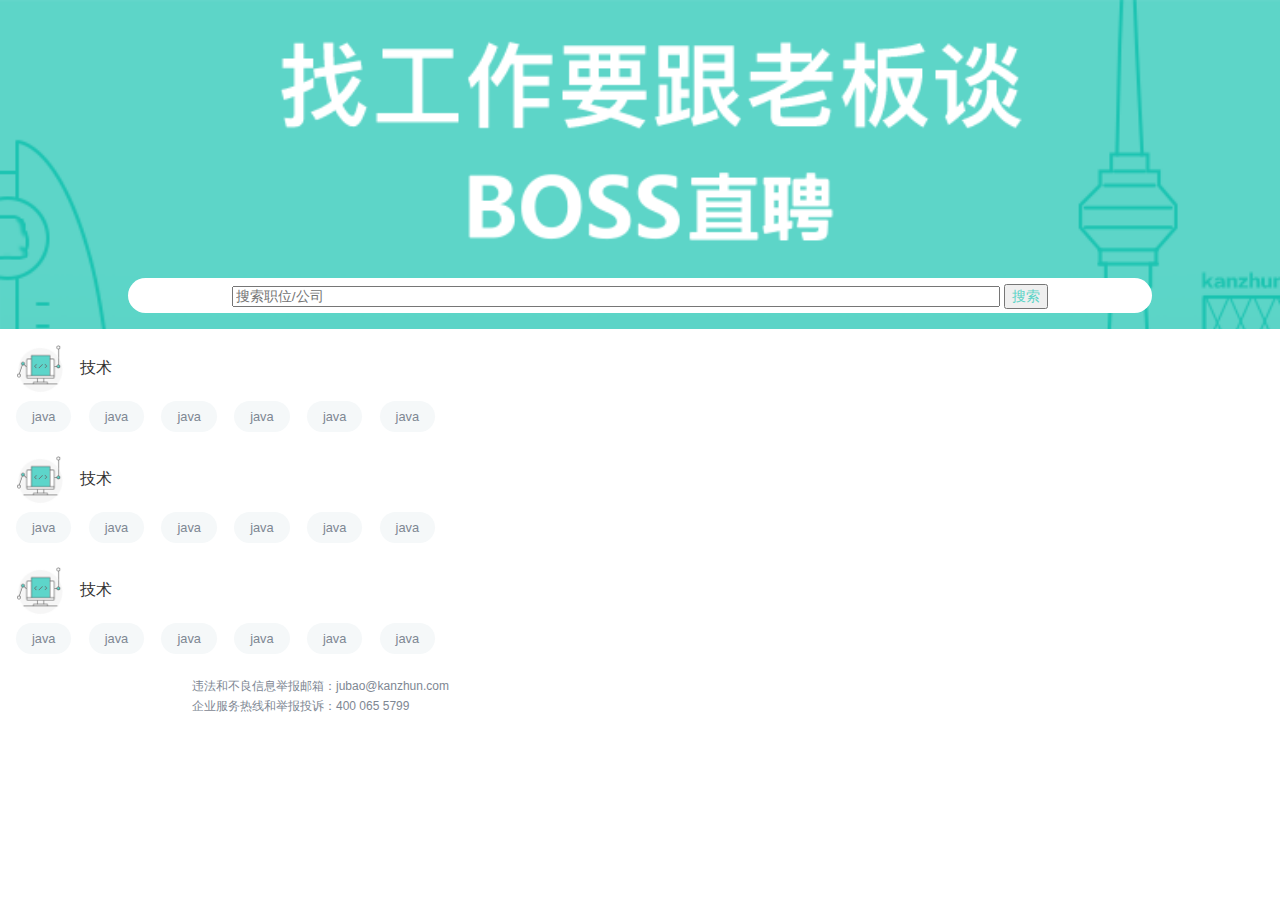
<file: index.html>
<!DOCTYPE html>
<html lang="en">
<head>
    <meta charset="UTF-8">
    <meta name="viewport" content="width=device-width, initial-scale=1.0">
    <meta http-equiv="X-UA-Compatible" content="ie=edge">
    <link rel="shortcut icon" type="image/x-icon" href="https://static.zhipin.com/zhipin-geek/v117/h5/wap/images/favicon.png" />
    <title>Boss招聘</title>
    <link rel="stylesheet" href="style/main.css">

</head>
<body>
    <div class="container">
            <div class="home-header">
                <img src="./images/home-search-text.png" alt="">
                <form action="">
                    <input type="text" placeholder="搜索职位/公司">
                    <button>搜索</button>

                </form>
            </div>

            <div class="home-categories">
                <dl>

                    <dt> <img src="./images/technology.png" alt="">
                        <div>技术</div>
                    </dt>

                    <dd>

                        <a href="" class="tag">java</a>
                        <a href="" class="tag">java</a>
                        <a href="" class="tag">java</a>
                        <a href="" class="tag">java</a>
                        <a href="" class="tag">java</a>
                        <a href="" class="tag">java</a>
                    </dd>


                </dl>

                <dl>

                    <dt> <img src="./images/technology.png" alt="">
                        <div>技术</div>
                    </dt>

                    <dd>

                        <a href="" class="tag">java</a>
                        <a href="" class="tag">java</a>
                        <a href="" class="tag">java</a>
                        <a href="" class="tag">java</a>
                        <a href="" class="tag">java</a>
                        <a href="" class="tag">java</a>
                    </dd>


                </dl>

                <dl>

                    <dt> <img src="./images/technology.png" alt="">
                        <div>技术</div>
                    </dt>

                    <dd>

                        <a href="" class="tag">java</a>
                        <a href="" class="tag">java</a>
                        <a href="" class="tag">java</a>
                        <a href="" class="tag">java</a>
                        <a href="" class="tag">java</a>
                        <a href="" class="tag">java</a>
                    </dd>


                </dl>


            </div>

            <div class="home-footer">

                <p>违法和不良信息举报邮箱：jubao@kanzhun.com</p>
                <p>企业服务热线和举报投诉：400 065 5799</p>
            </div>

    </div>
    
</body>
</html>
</file>
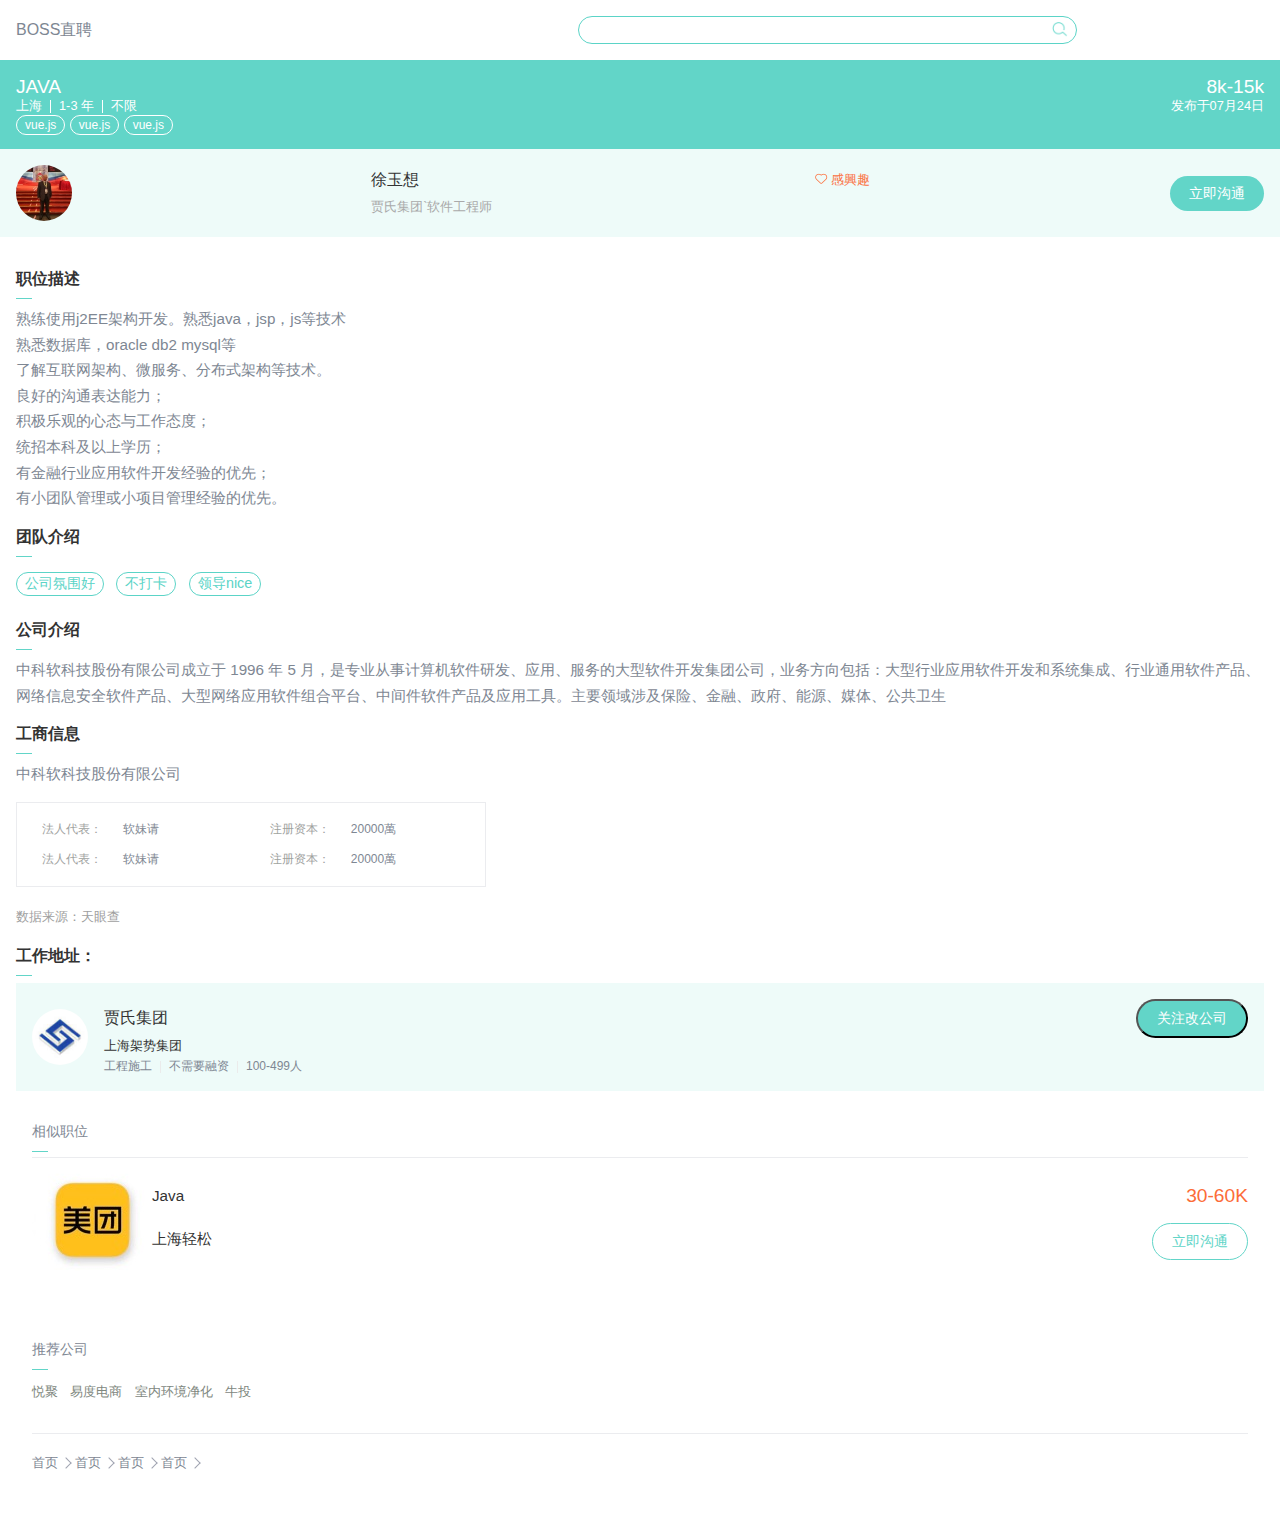
<file: detail.html>
<!DOCTYPE html>
<html lang="en">
<head>
    <meta charset="UTF-8">
    <meta name="viewport" content="width=device-width, initial-scale=1.0">
    <meta http-equiv="X-UA-Compatible" content="ie=edge">
    <title>【Java招聘】_中科软招聘-BOSS直聘</title>
    <link rel="stylesheet" href="./style/main.css">

</head>
<body>
    <div class="container">

        <div class="top-bar flex padded">
            <span class="title">BOSS直聘</span>
            <form action="" class="flex">
                    <input type="text">
                    <button type="button" class="search-icon"></button>
            </form>


        </div>


        <div class="job-info padded">

            <div class="title flex">
                    <span>JAVA</span>
                    <span class="salary">8k-15k</span>

            </div>

            <div class="props flex">
                <div class="items flex">
                    上海 <i></i> 1-3 年 <i></i> 不限
                </div>
                <div>
                    发布于07月24日
                </div>


            </div>

            <div class="tags">

                <span>vue.js</span>
                <span>vue.js</span>
                <span>vue.js</span>

            </div>
        </div>

        <div class="user-info flex  padded">

            <img src="./images/avator.jpg" alt="">

            <div class="info">
                    <div class="name flex">
                            <span>徐玉想</span>
                            <span class="like">
                                <img src="./images/link-like.png" alt="">
                                感興趣
                            </span>

                    </div>

                    <div class="desc">贾氏集团`软件工程师</div>

            </div>

            <button class="btn">立即沟通</button>



        </div>

        <div class="job-detail padded">


            <h3>职位描述</h3>
            <div class="text">
                熟练使用j2EE架构开发。熟悉java，jsp，js等技术<br>熟悉数据库，oracle db2 mysql等<br>了解互联网架构、微服务、分布式架构等技术。<br>良好的沟通表达能力；<br>积极乐观的心态与工作态度；<br>统招本科及以上学历；<br>有金融行业应用软件开发经验的优先；<br>有小团队管理或小项目管理经验的优先。

            </div>
            <h3>团队介绍</h3>

            <div class="tags">
                <span>公司氛围好</span>
                <span>不打卡</span>
                <span>领导nice</span>
            </div>
            <h3>公司介绍</h3>
            <div class="text">

                中科软科技股份有限公司成立于 1996 年 5 月，是专业从事计算机软件研发、应用、服务的大型软件开发集团公司，业务方向包括：大型行业应用软件开发和系统集成、行业通用软件产品、网络信息安全软件产品、大型网络应用软件组合平台、中间件软件产品及应用工具。主要领域涉及保险、金融、政府、能源、媒体、公共卫生
            </div>
            <h3>工商信息</h3>
            <div class="text">

               <p>中科软科技股份有限公司</p> 
                <table>
                    <tr>
                        <th >法人代表：</th>
                        <td>软妹请</td>
                        <th>注册资本：</th>
                        <td>20000萬</td>
                    </tr>
                    <tr>
                        <th>法人代表：</td>
                        <td>软妹请</td>
                        <th>注册资本：</th>
                        <td>20000萬</td>
                    </tr>


                </table>

                <p class="grey"><small>数据来源：天眼查</small></p>
            </div>


            <h3>工作地址：</h3>
            <div class="map">


            </div>

            <div class="conpany-info flex padded">

                <img src="./images/compant-logo.jpg" alt="">
                <div class="info">
                    <div class="name flex">
                        <span>贾氏集团</span>
                        <button class="btn">关注改公司</button>


                        
                    </div>
                    <div class="desc">上海架势集团</div>
                    <div class="tagss flex">
                        <span>工程施工</span>  <i></i>
                       <span>不需要融资</span>  <i></i>
                        <span>100-499人</span> 
                     </div>
                </div>
            </div>

            <div class="related-jobs  padded">
                    <h3>相似职位</h3>
                    <ul class="job-list">
                        <li>
                            <a class="flex job-item" href="" >
                                <img src="./images/49894bda07bbeb4c80ba74437260e266cb57c2e88ea1798160f83900009d5ae5.jpg" alt="">
                                <div class="text">
                                    <div class="title flex">
                                        Java
                                        <span class="salary">30-60K </span>
            
                                    </div>
            
                                    <div class="flex">
                                        <div class="conpany">
                                            上海轻松
                                        </div>
                                        <button type="button" class="btn">立即沟通</button>
                                    </div>
                                    
                                </div>
                            </a>
                        </li>
                     </ul>

            </div>


            <div class="related-companies padded">

                <h3>推荐公司</h3>
                <div class="tags">
                    <a>悦聚</a>
                    <a>易度电商</a>
                    <a>室内环境净化</a>
                    <a>牛投</a>
                </div>


            </div>


            <div class="job-footer bredcrumb-nav ">

                <a href="">首页</a> <i></i>
                <a href="">首页</a> <i></i>
                <a href="">首页</a> <i></i>
                <a href="">首页</a> <i></i>
            </div>

        </div>






    </div>
    
</body>

</html>
</file>
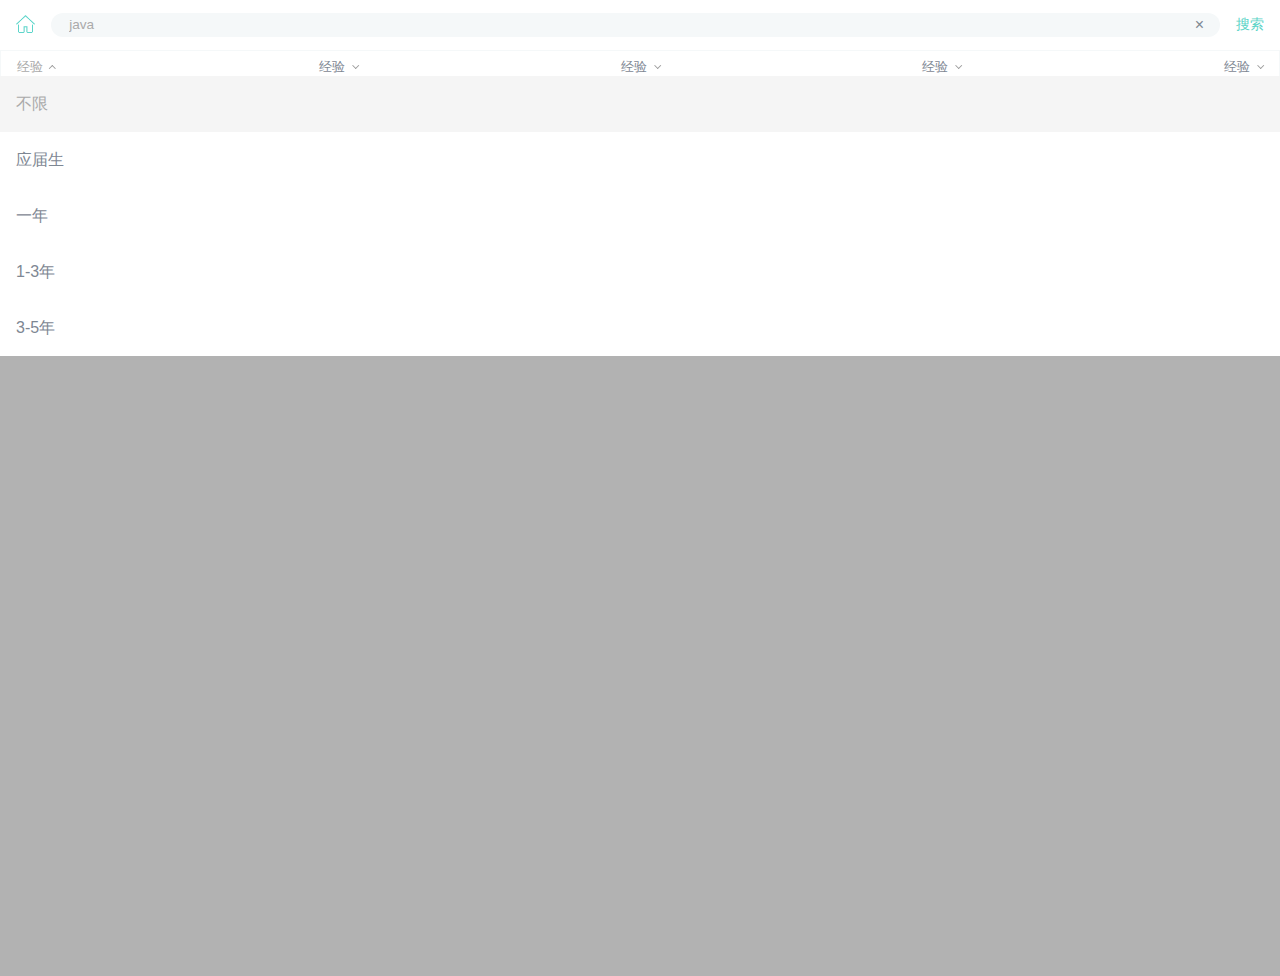
<file: list.html>
<!DOCTYPE html>
<html lang="en">
<head>
    <meta charset="UTF-8">
    <meta name="viewport" content="width=device-width, initial-scale=1.0">
    <meta http-equiv="X-UA-Compatible" content="ie=edge">
    <title>boss直聘列表页</title>
    <link rel="stylesheet" href="./style/main.css">
</head>
<body>

    <div class="container">
        <div class="list-header flex">
                

                <form  class="flex" action="">
                        <img src="./images/icon-home.png" alt="">
                        <div class="inner flex">
                                <input value="java" type="text">
                                <!-- X号 -->
                                <span>&times;</span>
                             
                        </div>

                        <button>搜索</button>


                </form>

        </div>


        <!-- <!过滤器 -->

        <div class="filter flex">



            <dl class="active">

                <dt>经验</dt>
                <dd>

                    <ul>
                        <li class="active">不限</li>
                        <li>应届生</li>
                        <li>一年</li>
                        <li>1-3年</li>
                        <li>3-5年</li>

                    </ul>
                </dd>
            </dl>


            <dl>

                <dt>经验</dt>
                <dd>

                    <ul>
                        <li>不限</li>
                        <li>应届生</li>
                        <li>一年</li>
                        <li>1-3年</li>
                        <li>3-5年</li>

                    </ul>
                </dd>
            </dl>

            <dl>

                <dt>经验</dt>
                <dd>

                    <ul>
                        <li>不限</li>
                        <li>应届生</li>
                        <li>一年</li>
                        <li>1-3年</li>
                        <li>3-5年</li>

                    </ul>
                </dd>
            </dl>


            <dl>

                <dt>经验</dt>
                <dd>

                    <ul>
                        <li>不限</li>
                        <li>应届生</li>
                        <li>一年</li>
                        <li>1-3年</li>
                        <li>3-5年</li>

                    </ul>
                </dd>
            </dl>

            <dl>

                <dt>经验</dt>
                <dd>

                    <ul>
                        <li>不限</li>
                        <li>应届生</li>
                        <li>一年</li>
                        <li>1-3年</li>
                        <li>3-5年</li>

                    </ul>
                </dd>
            </dl>
        </div>



        <ul class="job-list">
            <li>
                <a  class="flex" href="" >
                    <img src="./images/49894bda07bbeb4c80ba74437260e266cb57c2e88ea1798160f83900009d5ae5.jpg" alt="">
                    <div class="text">
                        <div class="title">
                            Java
                            <span class="salary">30-60K </span>

                        </div>

                        <div class="company">美团网</div>
                        <div class="props">
                             <span>上海</span>   
                             <span>一年以内</span>   
                             <span>大专</span>   

                        </div>
                    </div>
                </a>
            </li>

         



        </ul>

    </div>
    
</body>
</html>
</file>
<file: style/main.css>
body{
    margin: 0;
    font-family: Arial, Helvetica,'Microsoft Yahei', sans-serif;
    color: #7e8793;
    -webkit-font-smothing:antialiased;

    
}

.grey{
    color: #9f9f9f;
}

.btn{
    font-size: 0.9rem;
    border-radius: 2rem;
    padding: 0.5rem 1.2rem;
    color: #fff;
}


/* 元素有panding的话不用把自己撑大 而是往内部挤压 */
*{
    box-sizing: border-box;

}


.flex{
    display: flex;
    /* 水平分散对齐 */
    justify-content: space-between;

    /* 垂直居中对齐 */
    align-items: center;

}

.padded{
    padding: 1rem;
}

/* home */

.home-header {
     background: url("../images/home-bg.png")  no-repeat;
     background-size: 100% auto;
     text-align: center;
     padding-bottom: 1rem;

}
.home-header > img{
    width: 65%;
    margin: 2rem;
    
}

form {
    background: white;
    width: 80%;
    margin: 0 auto;
    line-height: 2.2rem;
    border-radius: 2.2rem;
    
}
input {
    width: 75%;
    color: #aaa;
    /* 去框 */
    outline: none;
    font-size: 0.85rem;
}

.home-header form button{
    font-size: 0.9rem;
    color: #5bd4c7;
    font-weight: lighter;
}



.home-categories {
    padding: 0 1rem;
}


.home-categories  dt {
    display: flex;
    align-items: center;
    color: #333;
}
.home-categories  dt img{
    height: 3rem;
    margin-right: 1rem;
}

.home-categories  dd{
    margin: 0;
    margin: 0 -0.4rem;
}

.home-categories  dd .tag {
    /* 背景色 */
    background:#f5f8f9 ;
    /* 前景色 */
    color: #7e8793;
    padding: 0.5rem 1rem;
    display: inline-block;
    border-radius: 2rem;
    /* a标签去除 */
    text-decoration: none;
    margin: 0.5rem 0.4rem;
    font-size: 0.8rem;

}


.home-footer{
    width: 70%;
    margin: 0 auto;
    font-size: 0.75rem;
}

.home-footer p {
    margin: 0.2rem 0;
}







/* list-page */



.list-header{
    padding: 0.8rem 1rem;
}

.list-header img{
    height: 1.2rem;
}

.list-header form{
    width: 100%;
}


.list-header form .inner input{
    width: 80%;
    background: transparent;
    border: none;

}

.list-header form .inner{
    width: 100%;
    background: #f5f8f9;
    margin: 0 1rem;
    line-height: 1.5rem;
    border-radius: 2rem;
    padding: 0 1rem;
    color: #7e8793;
   

}

.list-header form button{
    border: none;
    background: none;
    font-size: 0.9rem;
    color: #5bd4c7;
    /* 不要被压缩 */
    flex-shrink: 0 ;
    padding: 0;
}

.filter{
    padding:  0.5rem 1rem;
    border: 1px solid #f5f8f9;

}

.filter dd{
    display: none;
}

.filter dt{
    font-size: 0.8rem;
}

.filter dl, .filter dd{
    margin: 0;
}
.filter .active  dd{
    display: block;
    background: rgba(0, 0, 0, 0.3);
    width: 100%;
    height: 100vh;
    position: absolute;
    top: 94;
    left: 0;



    
}

.filter .active  dd ul {
    margin: 0;
    padding: 0;

    background: #fff;
}

.filter .active  dd li{
    line-height: 3.5rem;

    text-indent: 1rem;
}

.filter .active  dd li.active{
    background: #f5f5f5 ;
    color: #aaa;
}

.filter .active dt{
    color: #aaa;
}

/*小圖標動畫  */

.filter dt:after{
    content: '';
    display: inline-block;
    width: 4px;
    height: 4px;
    border: 1px solid #999;
    border-style: solid none none solid;
    /* 動畫 */
    transform: rotate(225deg);
    /* 位置偏移 */
    transform-origin: 2px 1px;

    transition: all 0.3s;

    margin-left:0.5rem ;


    
}

.filter .active dt:after{
    transform: rotate(45deg);
}

/* 具体页面 */


/* detail */




.top-bar .title{

    height: 1.1 rem;
    width: 30%;
}

.top-bar form{
    width: 40%;
    border:  1px solid #5bd4c7;
    border-radius: 2rem;
    padding: 0 0.5rem;
}


.top-bar form input{
    border: none;
    width: 80%;
    background: none;
    line-height: 1.5rem;
    color: #aaa;
    font-size: 0.9rem;
    outline: none;

}

.top-bar form button{
    border:  none;
    /* 图片定位最顶层 */
    background: url('../images/icons.png') no-repeat top center;
    background-size: 100% auto;
    display: inline-block;
    width: 1rem;
    height: 1rem;
    

}

.job-info {
    background: #62d5c8;
    color: #fff;
}


.job-info .title{
    font-size: 1.2rem;
}

.job-info .props{
    font-size: 0.8rem;

}


.job-info .props .items i{
    display: inline-block;
    width: 1px;
    height: 0.8rem;
    background: #fff;
    margin:  0 0.5rem;
}

.job-info .tags  > span {
    border: 1px solid #fff;
    padding: 0.1rem 0.5rem;
    border-radius: 2rem;

    font-size: 0.75rem;


}

.user-info{
    background: #eefbf9;

}
.user-info > img{
    height: 3.5rem;
    border-radius: 3.5rem;


}



.user-info > button{
    background: #62d5c8;
    border: none;
    /* 按钮不要缩小 */
    flex-shrink: 0;
    
    



}



.user-info .name{
    color: #333;
}

.user-info .name .like {
    font-size: 0.8rem;
    color: #fb7042;

}

.user-info .desc{
    font-size: 0.8rem;
    color: #aaa;
    margin-top: 0.5rem;

}



.user-info .info {

    width: 40%;
    margin: 0 1rem;
}



.job-detail h3{
    color: #333;
    font-size: 1rem;
    position: relative;
    /*  */

}

/* h3伪类 */

.job-detail h3:after{
    /* 必须 */
    content: "";
    width: 1rem;
    height: 1px;
    display: inline-block;
    background: #62d5c8;
    /* 定位 */
    position: absolute;
    top: 1.8rem;
    left: 0;

}

.job-detail .text{
    font-size: 0.95rem;
    line-height: 1.6rem;
}

.job-detail .tags{
    padding-top: 0.5rem;
}

.job-detail .tags span {
    font-size: 0.9rem;
    color: #5bd4c7;
    border: 1px solid #5bd4c7;
    padding:  0.1rem 0.5rem;
    border-radius: 1rem;
    margin-right: 0.5rem;
    margin-bottom: 0.5rem;
    display: inline-block;
}

.job-detail .text table{
    border: 1px solid #ebecef;
    padding: 0.7rem 0.3rem;
    font-size: 0.75rem;

}

.job-detail .text table th{
    font-weight: normal;
    width: 6rem;
    color: #9fa39f;
}

.job-detail .text table td{
    width: 8rem;
}


.conpany-info  {
    background: #eefbf9;

}

.conpany-info > img {
    width: 3.5rem;
    border-radius: 3.5rem;
} 


.conpany-info .info {
    width: 100%;
    margin-left: 1rem;
}

.conpany-info .info .name{
    color: #333;
}

.conpany-info .info .name .btn{
    background: #62d5c8;
}

.conpany-info .info .desc{
    font-size: 0.8rem;
    color: #333;
}


.conpany-info .info .tagss {
    margin-top: 0.2rem;
    font-size: 0.75rem;
    justify-content: flex-start;


}

.conpany-info .info .tagss i{
    display: inline-block;
    width: 1px;
    height: 0.8rem;
    background: #ebebeb;
    margin:  0 0.5rem;
}


.related-jobs h3{
    color: #7e8793;
    font-weight: normal;
    font-size: 0.9rem;
}
.related-jobs .text {
    width: 100%;
    color: #333;
}

.related-jobs .text .flex {
    margin-top: 0.5rem;
}

.related-jobs .salary{
    color: #fc6c38;
    font-size: 1.2rem;

}

.related-jobs ul{
   list-style: none;
   padding-left: 0;
}


.related-jobs ul li > a{
    border-top: 1px solid #ebecef;
    margin: 0;
    text-decoration: none;


}
.related-jobs .btn {
    margin-top: 0.4rem;
    border: 1px solid #62d5c8;
    color: #62d5c8;
    background: none;
    
}




.related-companies h3{
    color: #7e8793;
    font-weight: normal;
    font-size: 0.9rem;
}


.related-companies .tags a{
    font-size: 0.8rem;
    text-decoration: none;
    color: #7e877e;
    margin: 0 0.5rem 0.2rem 0;
}

.job-footer{
    margin:1rem;
    padding: 1rem 0;

    border-top: 1px solid #ebecef;
    line-height: 1.5rem;



}

.bredcrumb-nav a{
    margin: 0;
    text-decoration: none;
    color: #7e8793;
    font-size: 0.8rem;

}

.bredcrumb-nav i {
    display: inline-block;
    width: 8px;
    height: 8px;
    border: 1px solid#9fa3b0;
    /* 小三角 */
    border-style: solid none none solid;
    /* 旋转 */
    transform: rotate(135deg);


}
</file>
